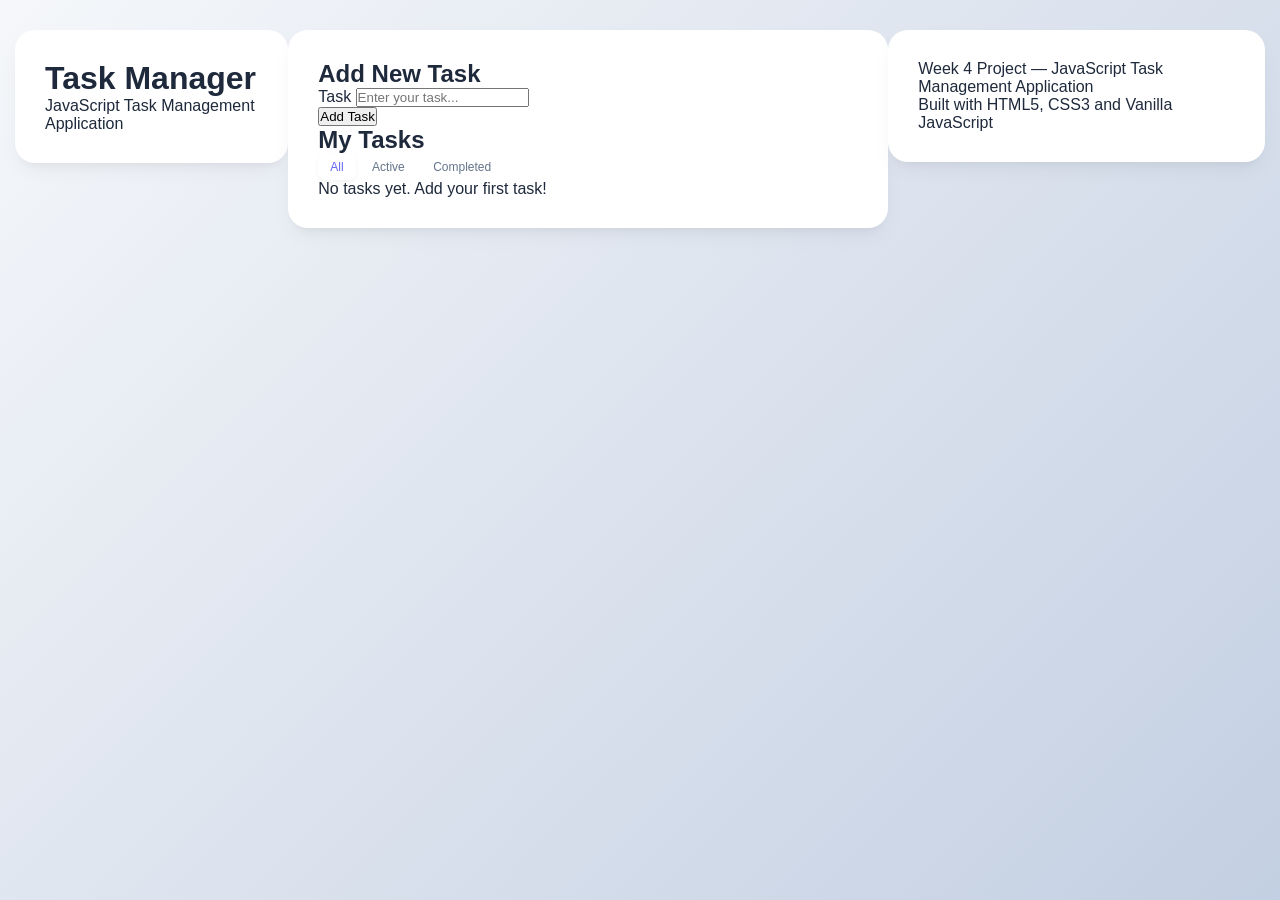
<file: index.html>
<!DOCTYPE html>
<html lang="en">
<head>
    <meta charset="UTF-8">
    <meta name="viewport" content="width=device-width, initial-scale=1.0">

    <title>Task Manager | Week 4</title>

    <link rel="stylesheet" href="styles/main.css">
</head>

<body>

    <header class="header">
        <div class="container">
            <h1>Task Manager</h1>
            <p>JavaScript Task Management Application</p>
        </div>
    </header>

    <main class="container">

        <!-- Add Task Section -->
        <section class="task-form-section">

            <h2>Add New Task</h2>

            <form id="taskForm">

                <div class="form-group">
                    <label for="taskInput">Task</label>

                    <input
                        type="text"
                        id="taskInput"
                        placeholder="Enter your task..."
                        autocomplete="off"
                    >

                    <small id="errorMessage" class="error-message"></small>
                </div>

                <button type="submit" class="btn primary-btn">
                    Add Task
                </button>

            </form>

        </section>


        <!-- Task Controls -->
        <section class="controls-section">

            <h2>My Tasks</h2>

            <div class="filter-buttons">

                <button
                    type="button"
                    class="filter-btn active"
                    data-filter="all">
                    All
                </button>

                <button
                    type="button"
                    class="filter-btn"
                    data-filter="active">
                    Active
                </button>

                <button
                    type="button"
                    class="filter-btn"
                    data-filter="completed">
                    Completed
                </button>

            </div>

        </section>


        <!-- Task List -->
        <section class="tasks-section">

            <ul id="taskList" class="task-list"></ul>

            <p id="emptyMessage" class="empty-message">
                No tasks yet. Add your first task!
            </p>

        </section>

    </main>


    <footer class="footer">

        <div class="container">

            <p>
                Week 4 Project — JavaScript Task Management Application
            </p>

            <p>
                Built with HTML5, CSS3 and Vanilla JavaScript
            </p>

        </div>

    </footer>


    <script src="scripts/main.js"></script>

</body>
</html>
</file>
<file: styles/main.css>
:root {
    --primary: #6366f1;
    --primary-hover: #4f46e5;
    --bg-gradient: linear-gradient(135deg, #f5f7fa 0%, #c3cfe2 100%);
    --card-bg: #ffffff;
    --text-main: #1e293b;
    --text-muted: #64748b;
    --border-color: #e2e8f0;
    --low: #10b981;
    --medium: #f59e0b;
    --high: #ef4444;
    --shadow: 0 10px 25px -5px rgba(0, 0, 0, 0.05), 0 8px 10px -6px rgba(0, 0, 0, 0.05);
}

* {
    margin: 0;
    padding: 0;
    box-sizing: border-box;
    font-family: 'Poppins', sans-serif;
}

body {
    background: var(--bg-gradient);
    min-height: 100vh;
    display: flex;
    justify-content: center;
    align-items: flex-start;
    padding: 30px 15px;
    color: var(--text-main);
}

.container {
    width: 100%;
    max-width: 600px;
    background: var(--card-bg);
    border-radius: 20px;
    box-shadow: var(--shadow);
    padding: 30px;
    overflow: hidden;
}

/* Header Styling */
.app-header {
    margin-bottom: 25px;
}

.logo-area {
    display: flex;
    align-items: center;
    gap: 12px;
    margin-bottom: 5px;
}

.logo-icon {
    font-size: 28px;
    color: var(--primary);
}

.app-header h1 {
    font-size: 24px;
    font-weight: 700;
    color: var(--text-main);
}

.subtitle {
    font-size: 13px;
    color: var(--text-muted);
    margin-bottom: 20px;
}

/* Progress Bar */
.progress-container {
    background: #f8fafc;
    padding: 15px;
    border-radius: 12px;
    border: 1px solid var(--border-color);
}

.progress-stats {
    font-size: 13px;
    font-weight: 600;
    color: var(--primary);
    margin-bottom: 8px;
    display: block;
}

.progress-bar {
    width: 100%;
    height: 8px;
    background: #e2e8f0;
    border-radius: 4px;
    overflow: hidden;
}

.progress-fill {
    height: 100%;
    background: var(--primary);
    width: 0%;
    transition: width 0.4s ease;
}

/* Form Styling */
.task-form {
    margin-bottom: 25px;
}

.input-group {
    position: relative;
    margin-bottom: 12px;
}

.input-icon {
    position: absolute;
    left: 15px;
    top: 50%;
    transform: translateY(-50%);
    color: var(--text-muted);
}

.input-group input {
    width: 100%;
    padding: 14px 15px 14px 45px;
    border: 1px solid var(--border-color);
    border-radius: 12px;
    font-size: 14px;
    outline: none;
    transition: border-color 0.2s;
}

.input-group input:focus {
    border-color: var(--primary);
}

.form-controls {
    display: flex;
    gap: 10px;
}

.select-wrapper {
    position: relative;
    flex: 1;
}

.select-wrapper i {
    position: absolute;
    left: 14px;
    top: 50%;
    transform: translateY(-50%);
    color: var(--medium);
    font-size: 12px;
}

.select-wrapper select {
    width: 100%;
    padding: 12px 14px 12px 35px;
    border: 1px solid var(--border-color);
    border-radius: 12px;
    background: #fff;
    font-size: 13px;
    outline: none;
    cursor: pointer;
}

#add-btn {
    background: var(--primary);
    color: white;
    border: none;
    padding: 0 20px;
    border-radius: 12px;
    font-weight: 500;
    font-size: 14px;
    cursor: pointer;
    display: flex;
    align-items: center;
    gap: 8px;
    transition: background 0.2s;
}

#add-btn:hover {
    background: var(--primary-hover);
}

.error-msg {
    color: var(--high);
    font-size: 12px;
    margin-top: 6px;
}

/* Filter and Stats Bar */
.filter-stats-bar {
    display: flex;
    justify-content: space-between;
    align-items: center;
    margin-bottom: 20px;
    flex-wrap: wrap;
    gap: 10px;
}

.filter-btns {
    display: flex;
    background: #f1f5f9;
    padding: 4px;
    border-radius: 10px;
    gap: 4px;
}

.filter-btn {
    background: transparent;
    border: none;
    padding: 6px 12px;
    font-size: 12px;
    font-weight: 500;
    color: var(--text-muted);
    border-radius: 8px;
    cursor: pointer;
    transition: all 0.2s;
}

.filter-btn.active {
    background: #fff;
    color: var(--primary);
    box-shadow: 0 2px 5px rgba(0,0,0,0.05);
}

.task-counter {
    font-size: 13px;
    color: var(--text-muted);
    font-weight: 500;
}

/* Task List */
.task-list {
    list-style: none;
    max-height: 350px;
    overflow-y: auto;
    display: flex;
    flex-direction: column;
    gap: 10px;
}

.task-item {
    display: flex;
    justify-content: space-between;
    align-items: center;
    padding: 12px 15px;
    background: #f8fafc;
    border: 1px solid var(--border-color);
    border-radius: 12px;
    transition: all 0.2s;
}

.task-item:hover {
    border-color: #cbd5e1;
}

.task-info {
    display: flex;
    align-items: center;
    gap: 12px;
    flex: 1;
    overflow: hidden;
}

.task-info input[type="checkbox"] {
    width: 18px;
    height: 18px;
    cursor: pointer;
    accent-color: var(--primary);
}

.task-text {
    font-size: 14px;
    color: var(--text-main);
    word-break: break-word;
}

.task-item.completed .task-text {
    text-decoration: line-through;
    color: var(--text-muted);
}

/* Priority Badges */
.badge {
    font-size: 10px;
    font-weight: 600;
    padding: 3px 8px;
    border-radius: 6px;
    text-transform: uppercase;
}

.badge-low { background: #d1fae5; color: #065f46; }
.badge-medium { background: #fef3c7; color: #92400e; }
.badge-high { background: #fee2e2; color: #991b1b; }

/* Actions */
.task-actions {
    display: flex;
    gap: 6px;
}

.action-btn {
    background: transparent;
    border: none;
    width: 30px;
    height: 30px;
    border-radius: 6px;
    cursor: pointer;
    display: flex;
    align-items: center;
    justify-content: center;
    color: var(--text-muted);
    transition: background 0.2s, color 0.2s;
}

.edit-btn:hover { background: #e0e7ff; color: var(--primary); }
.delete-btn:hover { background: #fee2e2; color: var(--high); }

/* Empty State */
.empty-state {
    text-align: center;
    padding: 40px 20px;
    display: none;
}

.empty-state.hidden {
    display: none;
}

.empty-icon {
    font-size: 48px;
    color: #cbd5e1;
    margin-bottom: 12px;
}

.empty-state h3 {
    font-size: 16px;
    font-weight: 600;
    color: var(--text-main);
    margin-bottom: 4px;
}

.empty-state p {
    font-size: 13px;
    color: var(--text-muted);
  }
</file>
